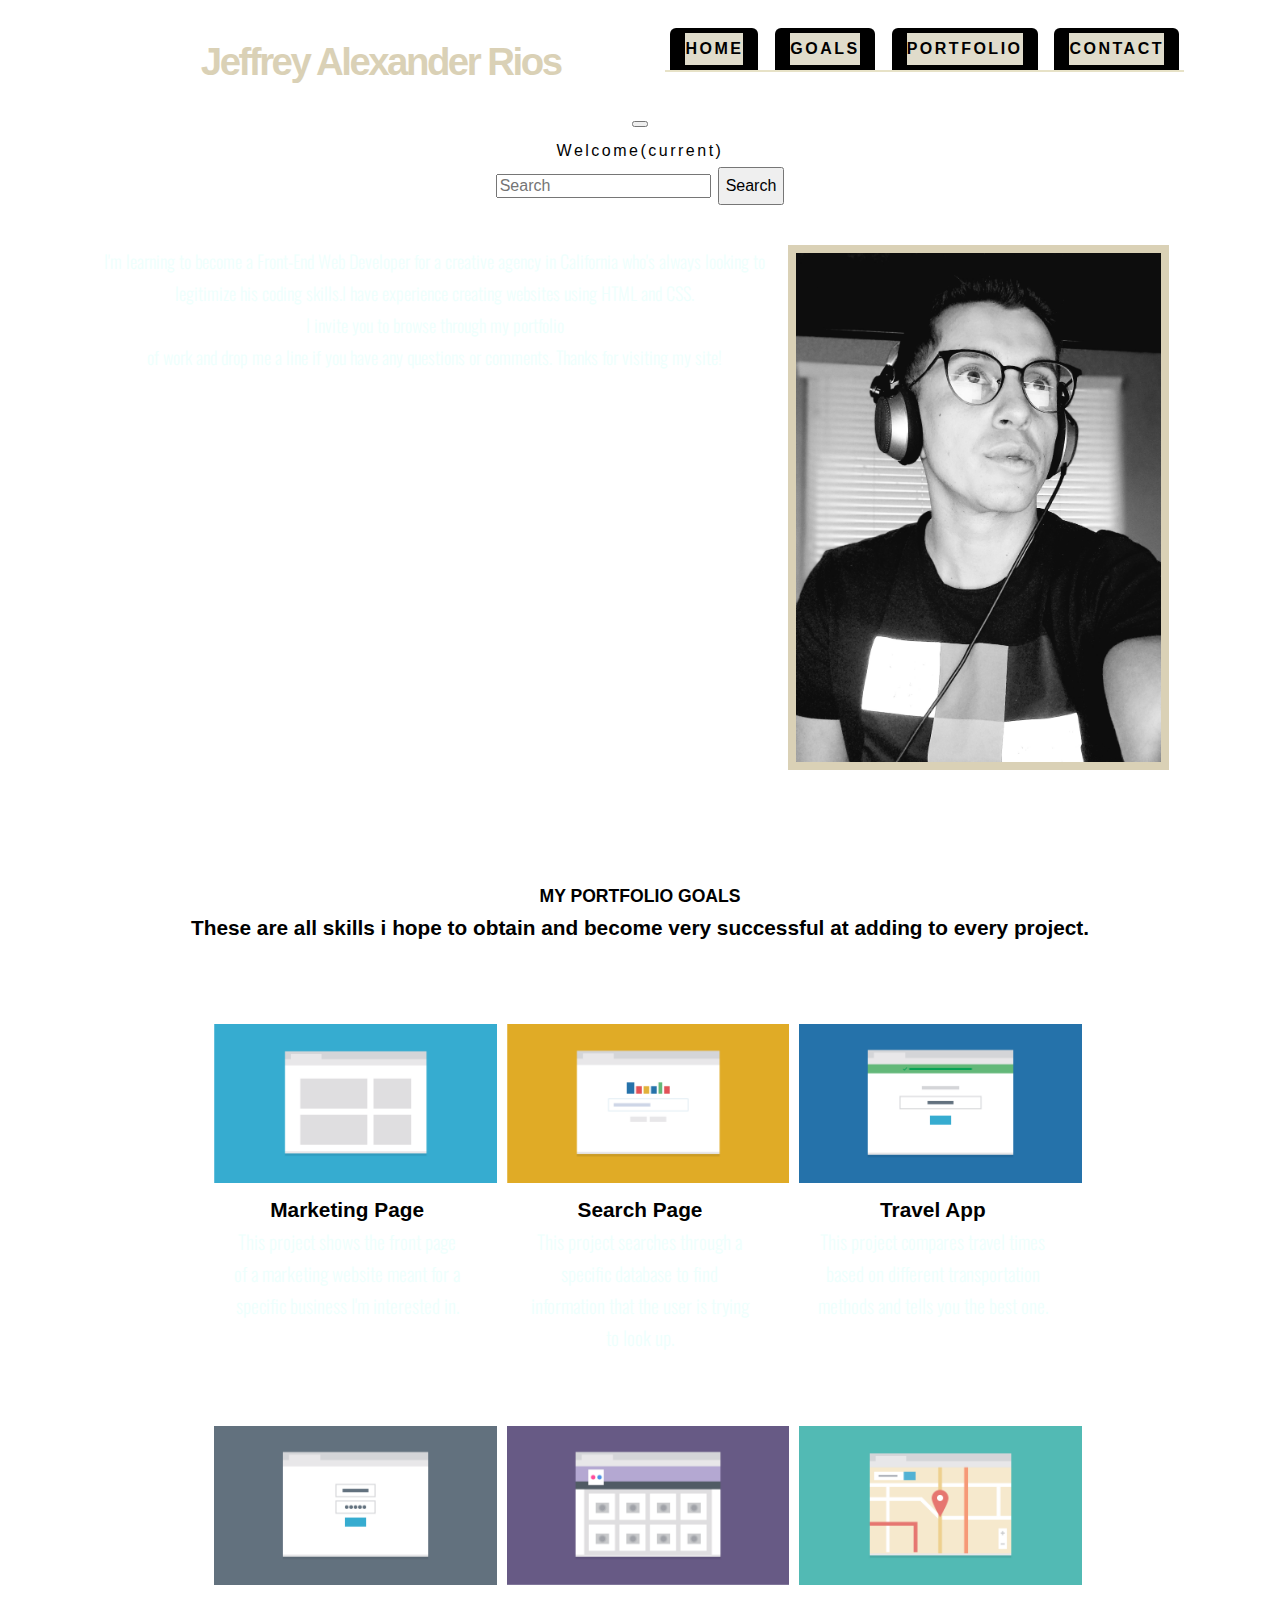
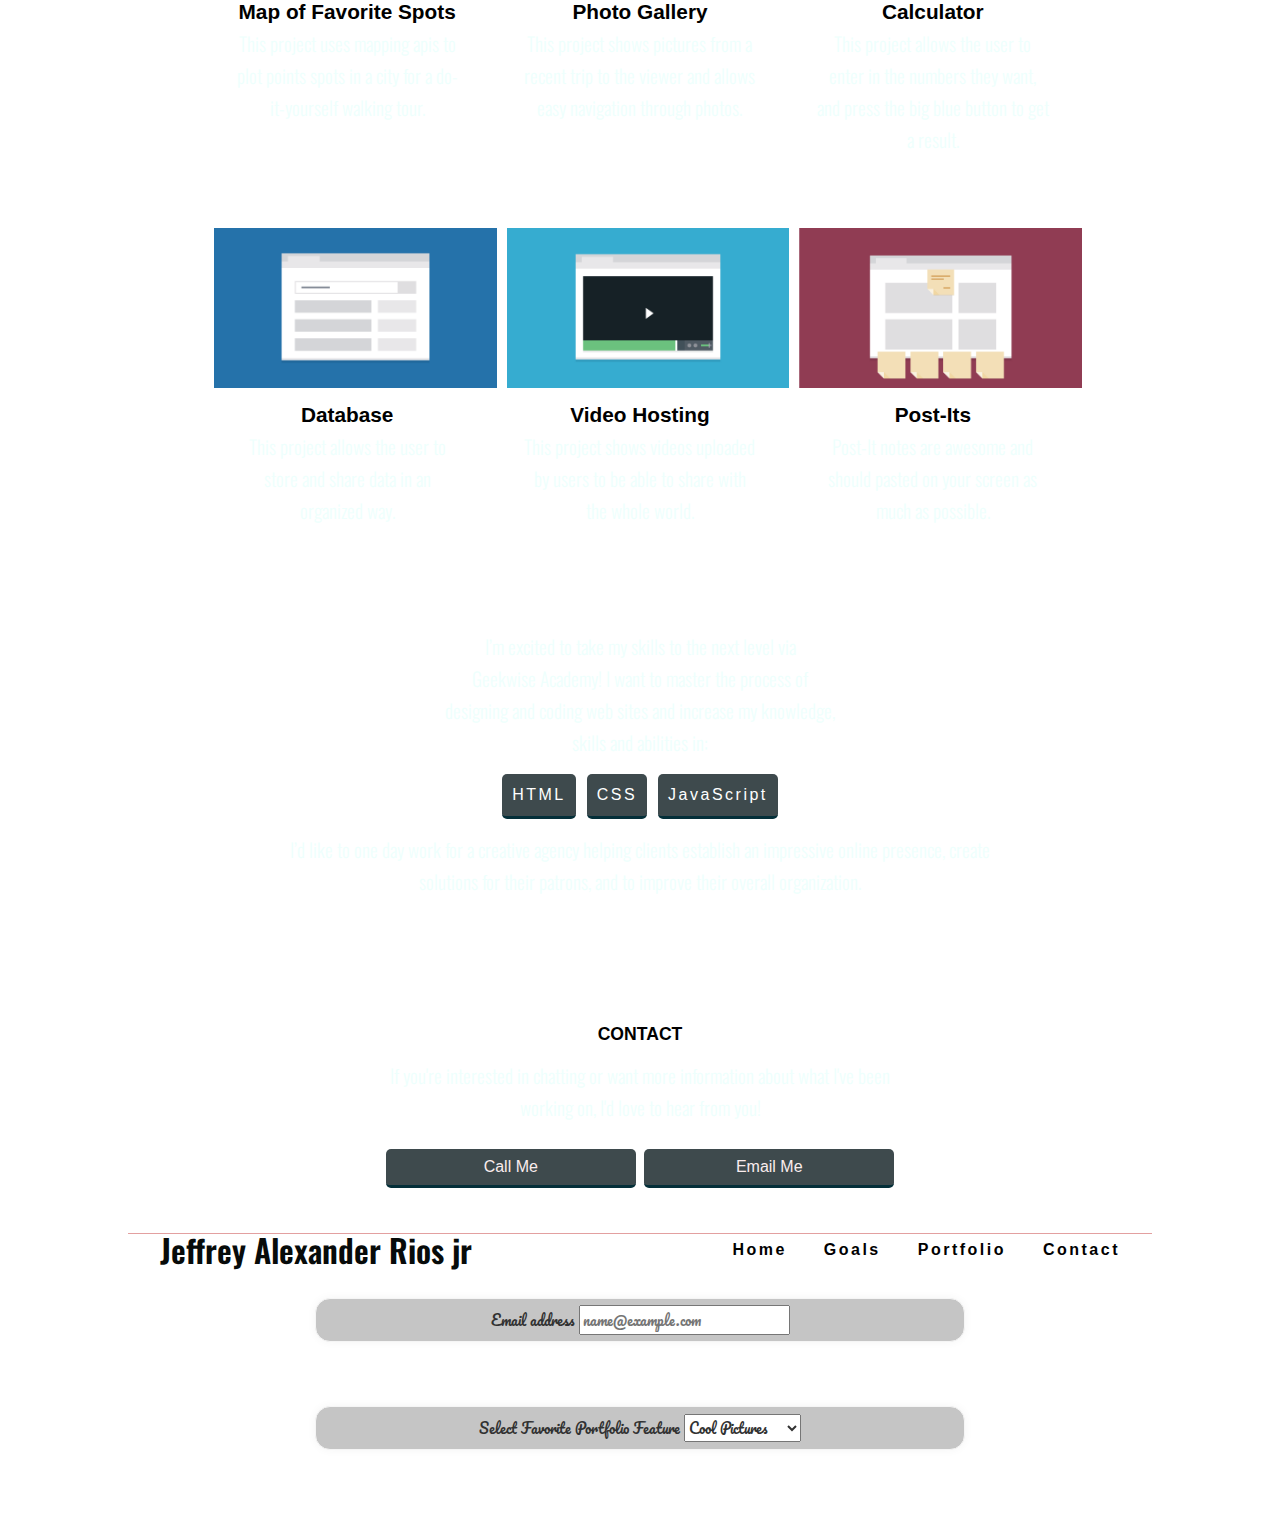
<file: index.html>
<!doctype html>
<html lang="en">
  <head>
    <meta charset="utf-8">
    <meta name="viewport" content="width=device-width, initial-scale=1.0">
    <title>Rios Portfolio| Front-End Web Developer</title>
    <link rel="stylesheet" href="https://cdn.jsdelivr.net/npm/bootstrap@4.5.3/dist/css/bootstrap.min.css" integrity="sha384-TX8t27EcRE3e/ihU7zmQxVncDAy5uIKz4rEkgIXeMed4M0jlfIDPvg6uqKI2xXr2" crossorigin="anonymous">
    <link rel="stylesheet" href="css/normalize.css">
    <link rel="stylesheet" href="css/styles.css">
  </head>
  <body id="top">
    <div class="wrapper">
      <header class="clearfix sticky">
        <h1 class="name">Jeffrey Alexander Rios</h1>
        <ul class="main-nav">
          <li><a href="#top">Home</a></li>
          <li><a href="#goals">Goals</a></li>
          <li><a href="#portfolio">Portfolio</a></li>
          <li><a href="#contact">Contact</a></li>
        </ul>
      </header>
      <nav class="navbar navbar-expand-lg navbar-light bg-light">
        <a class="navbar-brand" href="#"></a>
        <button class="navbar-toggler" type="button" data-toggle="collapse" data-target="#navbarSupportedContent" aria-controls="navbarSupportedContent" aria-expanded="false" aria-label="Toggle navigation">
          <span class="navbar-toggler-icon"></span>
        </button>
      
        <div class="collapse navbar-collapse" id="navbarSupportedContent">
          <ul class="navbar-nav mr-auto">
            <li class="nav-item active">
              <a class="nav-link" href="#">Welcome<span class="sr-only">(current)</span></a>
            </li>
            
            
          <form class="form-inline my-2 my-lg-0">
            <input class="form-control mr-sm-2" type="search" placeholder="Search" aria-label="Search">
            <button class="btn btn-outline-success my-2 my-sm-0" type="submit">Search</button>
          </form>
        </div>
      </nav>
      
      <div class="banner clearfix">
        <img src="img/Img.self.jpg" class="profile-pic tada" alt="Photo of Student Name">
        <p class="tagline">I'm learning to become a Front-End Web Developer for a creative agency in California who's always looking to legitimize his coding skills.I have experience creating websites using HTML and CSS.</p>
        <p class="tagline">I invite you to browse through my portfolio<br> of work and drop me a line if you have any questions or comments. Thanks for visiting my site!</p>
      </div>
      
      
      <div class="goals" id="goals">
        <h2>My Portfolio Goals</h2>
        <h3>These are all skills i hope to obtain and become very successful at adding to every project.</h3>
        <div class="content clearfix" id="portfolio">
          <div class="wrapper">
           
            <div class="container">
              <img src="img/portfolio-1.png" alt="Screenshot of Marketing Page">
              <h3>Marketing Page</h3>
              <p>This project shows the front page of a marketing website meant for a specific business I'm interested in.</p>
            </div>
            <div class="container">
              <img src="img/portfolio-2.png" alt="Screenshot of Search Page">
              <h3>Search Page</h3>
              <p>This project searches through a specific database to find information that the user is trying to look up.</p>
            </div>
            <div class="container">
              <img src="img/portfolio-3.png" alt="Screenshot of Travel App">
              <h3>Travel App</h3>
              <p>This project compares travel times based on different transportation methods and tells you the best one.</p>
            </div>
            <div class="container">
              <img src="img/portfolio-4.png" alt="Screenshot of Favorite Spots">
              <h3>Map of Favorite Spots</h3>
              <p>This project uses mapping apis to plot points spots in a city for a do-it-yourself walking tour.</p>
            </div>
            <div class="container">
              <img src="img/portfolio-5.png" alt="Screenshot of Photo Gallery">
              <h3>Photo Gallery</h3>
              <p>This project shows pictures from a recent trip to the viewer and allows easy navigation through photos.</p>
            </div>
            <div class="container">
              <img src="img/portfolio-6.png" alt="Screenshot of Calculator">
              <h3>Calculator</h3>
              <p>This project allows the user to enter in the numbers they want, and press the big blue button to get a result.</p>
            </div>
            <div class="container">
              <img src="img/portfolio-11.png" alt="Screenshot of Database">
              <h3>Database</h3>
              <p>This project allows the user to store and share data in an organized way.</p>
            </div>
            <div class="container">
              <img src="img/portfolio-7.png" alt="Screenshot of Video Hosting">
              <h3>Video Hosting</h3>
              <p>This project shows videos uploaded by users to be able to share with the whole world.</p>
            </div>
            <div class="container">
              <img src="img/portfolio-14.png" alt="Screenshot of Screen with Post-It notes">
              <h3>Post-Its</h3>
              <p>Post-It notes are awesome and should pasted on your screen as much as possible.</p>
            </div>
          </div>
        </div>
        <p>I’m excited to take my skills to the next level via <br>Geekwise Academy! I want to master the process of </br>designing and coding web sites and increase my knowledge,<br> skills and abilities in:</p>
        <ul class="skills">
          <li>HTML</li>
          <li>CSS</li>
          <li>JavaScript</li>
        </ul>
        <p>I’d like to one day work for a creative agency helping clients establish an impressive online presence, create solutions for their patrons, and to improve their overall organization.</p>
      </div>
    </div>
    
    <div class="wrapper2">
      <div class="contact" id="contact">
        <h2>Contact</h2>
        <p>If you're interested in chatting or want more information about what I've been working on, I'd love to hear from you!</p>
        <div class="contact-links">
          <a href="tel:+1(111)555-1234">Call Me</a>
          <a href="mailto:jeffriosjr@gmail.com">Email Me</a>
        </div>
      </div>
      <hr>
    </div>
    <footer>
      <p class="left">Jeffrey Alexander Rios jr</p>
      <p class="right hidden"><a href="#">BACK TO TOP</a></p>
      <ul class="footer-nav">
        <li><a href="#top">Home</a></li>
        <li><a href="#goals">Goals</a></li>
        <li><a href="#portfolio">Portfolio</a></li>
        <li><a href="#contact">Contact</a></li>
      </ul>
    </footer>
    <div class="form-group">
      <label for="exampleFormControlInput1">Email address</label>
      <input type="email" class="form-control" id="exampleFormControlInput1" placeholder="name@example.com">
    </div>
    <div class="form-group">
      <label for="exampleFormControlSelect1">Select Favorite Portfolio Feature</label>
      <select class="form-control" id="exampleFormControlSelect1">
        <option>Cool Pictures</option>
        <option>Cool Colors</option>
        <option>Cool Goals</option>
        <option>Cool Fonts</option>
        <option>Cool Everything</option>
      </select>
    </div>
    
  </form>
            
          </div>
        </div>
      </div>
    </div>
   
  </body>
</html>
</file>
<file: css/styles.css>
/**************************
GENERAL STYLING
**************************/
@import url('https://fonts.googleapis.com/css2?family=Pacifico&display=swap');
@import url('https://fonts.googleapis.com/css2?family=Oswald:wght@200&display=swap');
@import url('https://fonts.googleapis.com/css2?family=Fjalla+One&family=Oswald:wght@200&display=swap');
* {
  box-sizing:border-box;
  
}

.clearfix::after {
  content: "";
  display: table;
  clear: both;
 
}

html {

  background-color: #ffffff;
}

a {
  text-decoration: none;
  transition: all .2s;
}

a:hover {
  color: #9b4b4b;
}

body {
  
  text-align: center;
  line-height: 2em;
  font-size: medium;
}

header {
  margin-top: 0;
}

.content {
  
}

.container p {
  max-width: 530px;
  margin: 0 auto;
}

.wrapper {
  width: 90%;
  margin: 0 auto;
}

.banner, .content, .container, .contact, .goals {
  padding: 40px 0;
}

hr {
  border: 0;
  height: 0;
  border-top: 1px solid rgba(208, 98, 98, 0.605);
  max-width: 1024px;
}

/**************************
FONTS
**************************/

p {
    font-family:Oswald;
    font-size: 1.2em;
    color: #eefffd;
    font-weight: 300;
}

h1, h2, h3, li, a {
  color: #000000;
  
}

h1 {
  color: #dad1b6;
  font-size: 2.4em;
  letter-spacing: -2.5px;
  
}

h2 {
  text-transform: uppercase;
  font-size: 1.1em;
}

h3 {
  font-size: 1.6em;
  font-weight: 600;
}

/**************************
LISTS
**************************/

ul {
  padding: 0;
}

.main-nav li a {
  
  color: black;
  display: block;
  list-style: none;
  background-color: #e0dccb;
  padding: 10px 0;
  margin: 5px 0;
  font-weight: 600;
  text-transform: uppercase;
}

.main-nav li {
  list-style: none;
}

ul.skills {
  padding: 10px 0;
  text-align: center;
}

.contact a,
.skills li {
  border-radius: 6px;
  display: inline-block;
  background: #3e4a4d;
  color: rgb(255, 255, 255);
  padding: 5px 10px;
  margin: 5px 2px;
  border-bottom: solid 3px #042f39;
  border-radius: 5px;
  transition: all .2s;
}

.skills li:hover,
.contact a:hover {
  transform: scale(1.05);
}

/**************************
IMAGES
**************************/

.profile-pic {
  width: 75%;
  margin: 0 auto;
  transition: all .2s;
  border: solid 8px #dad1b6;
}

.content img {
  width:100%;
  padding-bottom: 10px;
  transition: all .2s;
}

.profile-pic:hover,
.content img:hover {
  transform: scale(2.05);
}

.profile-pic:hover {
  transform: scale(1.05) rotate(1deg);
}


/**************************
GOALS & CONTACT
**************************/

.goals {
  margin-bottom: 40px;
}

.goals p {
  max-width: 720px;
    margin: 0 auto;
}

.contact a {
  padding: 2px 25px;
  color: #faeded;
  font-weight: 300;
  width: 250px;
}

.contact p {
  max-width: 530px;
    margin: 0 auto 20px auto;
}

.contact-links {
  padding: 0;
}


/**************************
FOOTER
**************************/

footer {
  
  width:80%;
  margin:0 auto;
  max-width: 960px;
}

footer p {
  font-size: 2em;
  font-weight: 600;
  color: #070b0a;
  padding-bottom: 5px;
}

.left {
  float: left;
}

.right {
  float: right;
}

.footer-nav {
  color: black;
  display: none;
}

/**************************
TABLET MEDIA QUEIRIE
**************************/

@media screen and (min-width: 768px) {

  h3 {
    font-size: 1.3em;
  }

  .wrapper {
    width: 95%;
  }

  header {
    padding-top: 20px;
  }

  .main-nav li {
    display: inline-block;
  
    background-color: #000000;
    padding-left: 15px;
    padding-right: 15px;
    margin: 0 5px;
  }

  .profile-pic {
    float:right;
    margin-left: 15px;
    margin-right: 15px;
    margin-bottom: 30px;
    
    width: 35%;
  }

  .tagline {
    font-size: large;
    text-align: center;
    margin-top: 0;
  }

  .container {
    float: left;
    width: 50%;
  }

  .container p {
    padding: 0 30px;
    height: 100px;
  }

  .container img {
  
    padding: 0 5px;
  }

  .contact p {
    padding-top: 10px;
  }

  .hidden {
    display: none;
  }

  .footer-nav {
    display: inline-block;;
    font-size: 1em;
    font-weight: 600;
    padding-bottom: 10px;
    color: #333333;
    float: right;
  }

  .footer-nav li {
        display: inline-block;
        padding-left: 30px;
  }

}


/**************************
DESKTOP MEDIA QUEIRIE
**************************/

@media screen and (min-width: 1024px) {

  .wrapper {
    background-image: url(https://images.pexels.com/photos/2531237/pexels-photo-2531237.jpeg?auto=compress&cs=tinysrgb&dpr=2&w=500);
    background-size: cover;
    background-repeat: no-repeat;
    width: 85%;
    height: 85%;
    border-block: 1cm;
    border-block-color: white;
    
    margin: 0 auto;
  }

  header, .name, .main-nav {
    display: inline-block;
    
   
  }

  header {
    width: 100%;
  }

  .name {
    float:none;
  }

  .main-nav {
    float: right;
    border-bottom: solid 2px #e7e2c7;
    padding-top: 8px;
  }

  .main-nav li {
    border-radius: 6px 6px 0 0;
  }

  .main-nav li a {
    padding-top: 0px;
    padding-bottom: 0px;
  }

  .content {
    width: 95%;
    margin: 0 auto;
  }

  .container {
    width: 33.3333%;
  }

  .container img {
    margin: 0 8px;
  }

  .container p {
    height: 120px;
  }


}



.form-group, .nav {
  font-style: none;
  font-family: Pacifico;
  font-weight: 400;
  font-size: 14px;
  color: #323232;
  width: 650px;
  height: auto;
  margin-bottom:1px;
  margin: 5% auto;
  padding: 5px;
  background-color: #c5c5c5;
  border: 1px solid #f5f5f5;
  border-radius: 15px;
  -webkit-box-shadow:  0px 0px 10px 0px #f5f5f5;
  box-shadow:  0px 0px 10px 0px #f5f5f5
  
}
body{
  

  background-size: contain;
  background-repeat: no-repeat;
  background-attatchment: fixed;
  
  margin: 0 auto;
  padding: 0 auto;
  position: absolute;
  font-display: none;
  
}


* {
	margin: 0 auto;
	padding: 0 auto;
  
  
}
header.top-black-style {
	width: 100%;
	height: 15vh;
	background-color: lightgray;
  font-family: Pacifico;
  font-size: 40px;
  text-align: center;
  
  
  
  
  
}

ul {
  list-style:none;
  margin: 0 auto;
  padding: 0 auto;
  letter-spacing: 2.5px;
  
  
}
</file>
